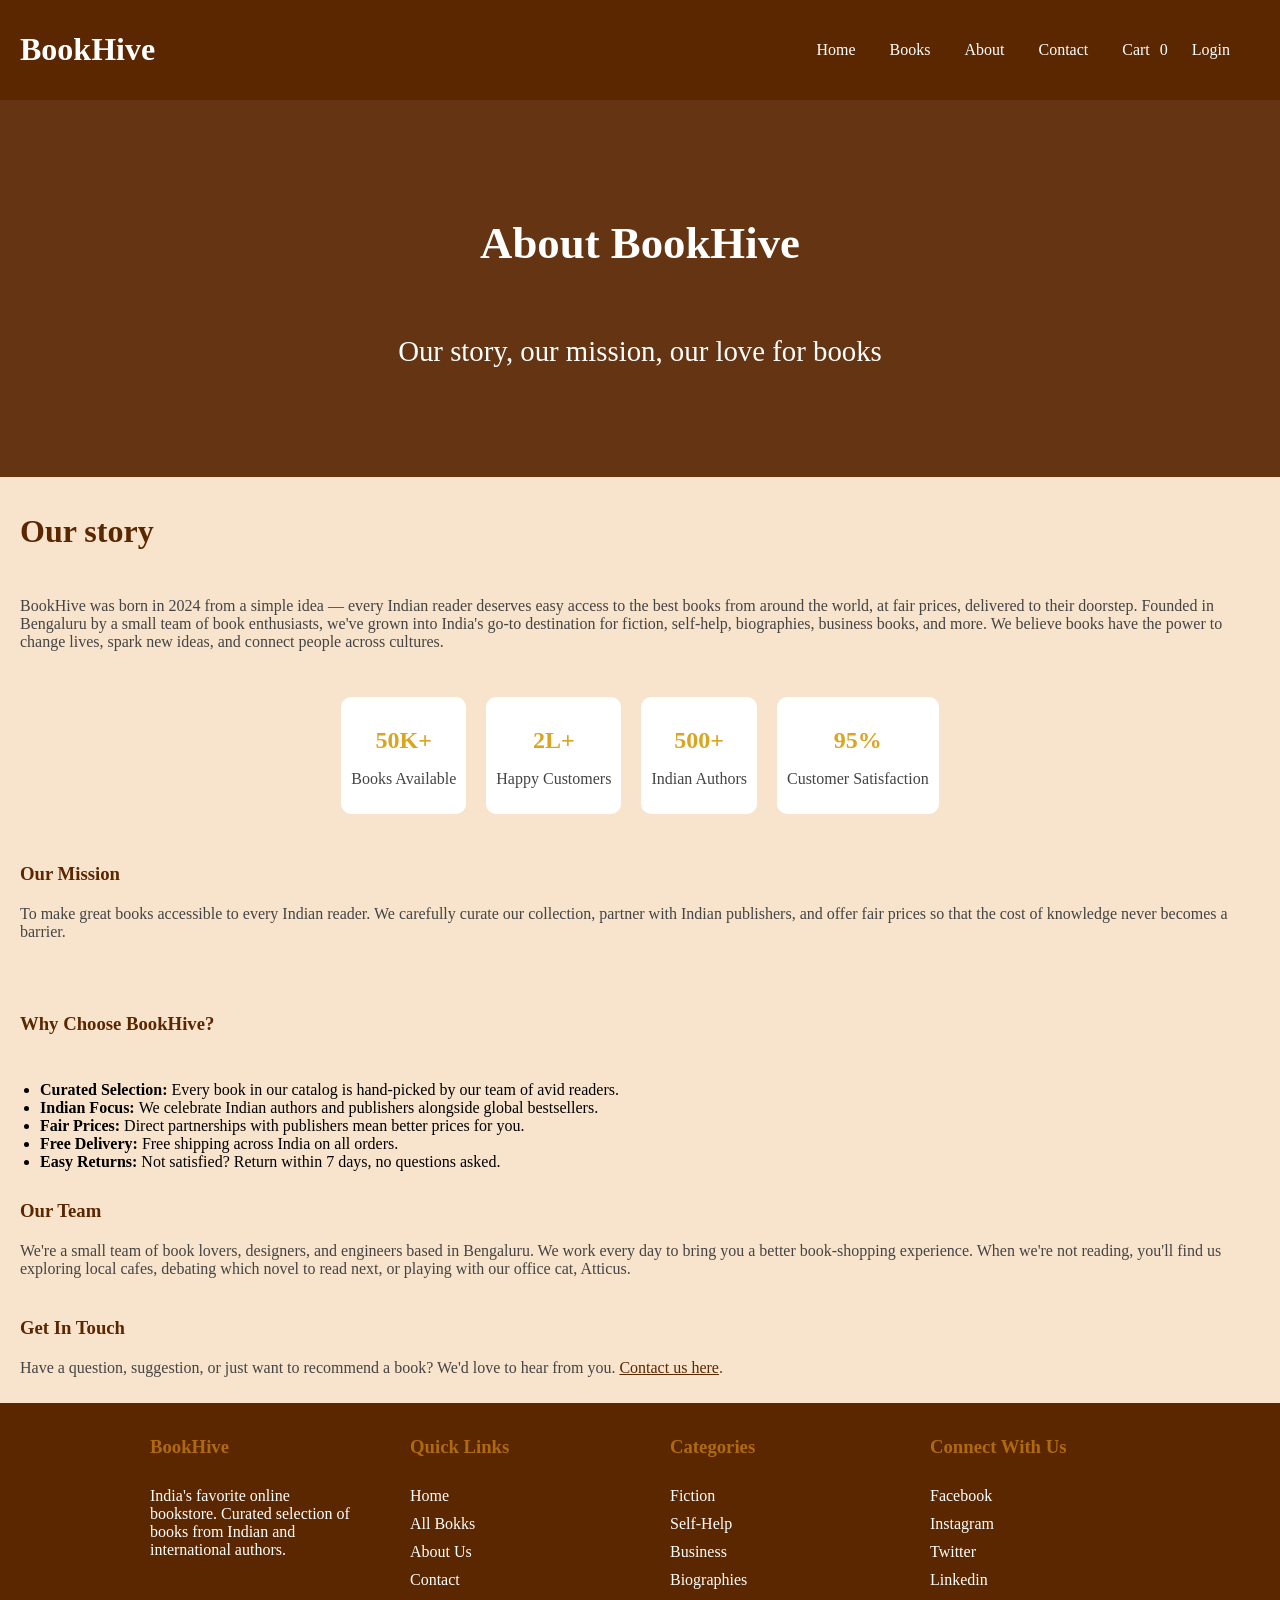
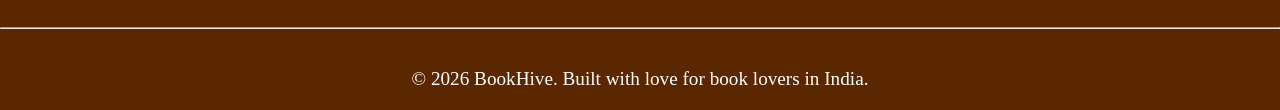
<file: about.html>
<!DOCTYPE html>
<html lang="en">
<head>
    <meta charset="UTF-8">
    <meta name="viewport" content="width=device-width, initial-scale=1.0">
    <title>Document</title>
    <link rel="stylesheet" href="style.css">
</head>
<body>
    <div class="navbar">
    <header>
    <h1>BookHive</h1>
    <nav>
        <a href="./index.html">Home</a>
            <a href="./books.html">Books</a>
            <a href="./about.html">About</a>
            <a href="./contact.html">Contact</a>
            <a href="./cart.html"> Cart</a><span id="cart">0</span>
            <a href="./login.html">Login</a>
    </nav>
    </header>
    </div>

    <main>
        <div class="half">
        <div class="book1">
        <h2 id="mainheading">About BookHive</h2>
        <p class="subheading">Our story, our mission, our love for books</p>
    </div>

    <div class="aboutsec">
        <div class="heading">
        <h2 >Our story</h2></div>
        <p class="sum1">BookHive was born in 2024 from a simple idea — every Indian reader deserves easy access to the best books from around the world, at fair prices, delivered to their doorstep. 
            Founded in Bengaluru by a small team of book enthusiasts, we've grown into India's go-to destination for fiction, self-help, biographies, business books, and more. We believe books have the power to change lives, spark new ideas, and connect people across cultures.</p>

            <div class="bookshype">
        <div class="aboutbooks">
            <h2 class="booksnum">50K+</h2>
            <p class="sum">Books Available</p>
        </div>

        <div class="aboutbooks">
            <h2 class="booksnum">2L+</h2>
            <p class="sum">Happy Customers</p>
        </div>

        <div class="aboutbooks">
            <h2 class="booksnum">500+</h2>
            <p class="sum">Indian Authors</p>
        </div>

        <div class="aboutbooks">
            <h2 class="booksnum">95%</h2>
            <p class="sum">Customer Satisfaction</p>
            
        </div>
        </div>
        <div class="heading">
        <h3>Our Mission</h3></div>
        <p class="sum1">To make great books accessible to every Indian reader. We carefully curate our collection, partner with Indian publishers, and offer fair prices so that the cost of knowledge never becomes a barrier.</p>
        <br>
        <div class="heading">
        <h3>Why Choose BookHive?</h3></div>
        <p class="sum1">
        <ul >
            <li><strong>Curated Selection: </strong>Every book in our catalog is hand-picked by our team of avid readers.</li>
            <li><strong>Indian Focus: </strong>We celebrate Indian authors and publishers alongside global bestsellers.</li>
            <li><strong>Fair Prices: </strong>Direct partnerships with publishers mean better prices for you.</li>
            <li><strong>Free Delivery: </strong>Free shipping across India on all orders.</li>
            <li><strong>Easy Returns: </strong>Not satisfied? Return within 7 days, no questions asked.</li>
        </ul></p>


        <div class="heading">
        <h3 >Our Team</h3></div>
        <p class="sum1">We're a small team of book lovers, designers, and engineers based in Bengaluru. We work every day to bring you a better book-shopping experience. When we're not reading, you'll find us exploring local cafes, debating which novel to read next, or playing with our office cat, Atticus.</p>

        <div class="heading">
        <h3 class="heading">Get In Touch</h3></div>
        <p class="sum1">Have a question, suggestion, or just want to recommend a book? We'd love to hear from you. <a href="./contact.html">Contact us here</a>.</p>
    </div>
    </main>
        <footer>
        <div class="quick">
            <div class="links">
            <h3 class="lastheading">BookHive</h3>
            <p class="mainheading">India's favorite online bookstore. Curated selection of books from Indian and international authors.</p>
            </div>

            <div class="links">
                <h3 class="lastheading">Quick Links</h3>
                    <a href="./index.html">Home</a>
                    <a href="./books.html">All Bokks</a>
                    <a href="./about.html">About Us</a>
                    <a href="./contact.html">Contact</a>
                
            </div>

            <div class="links">
                <h3 class="lastheading">Categories</h3>
                    <a href="./books.html">Fiction</a>
                    <a href="./books.html">Self-Help</a>
                    <a href="./books.html">Business</a>
                    <a href="./books.html">Biographies</a>
            </div>

            <div class="links">
                <h3 class="lastheading">Connect With Us</h3>
                    <a href="./index.html">Facebook</a>
                    <a href="./index.html">Instagram</a>
                    <a href="./index.html">Twitter</a>
                    <a href="./index.html">Linkedin</a>
            </div>
        </div>
        </div>
    
    <hr>
       <p class="copyright">&copy; 2026 BookHive. Built with love for book lovers in India.</p>
</footer>
</body>
</html>
</file>
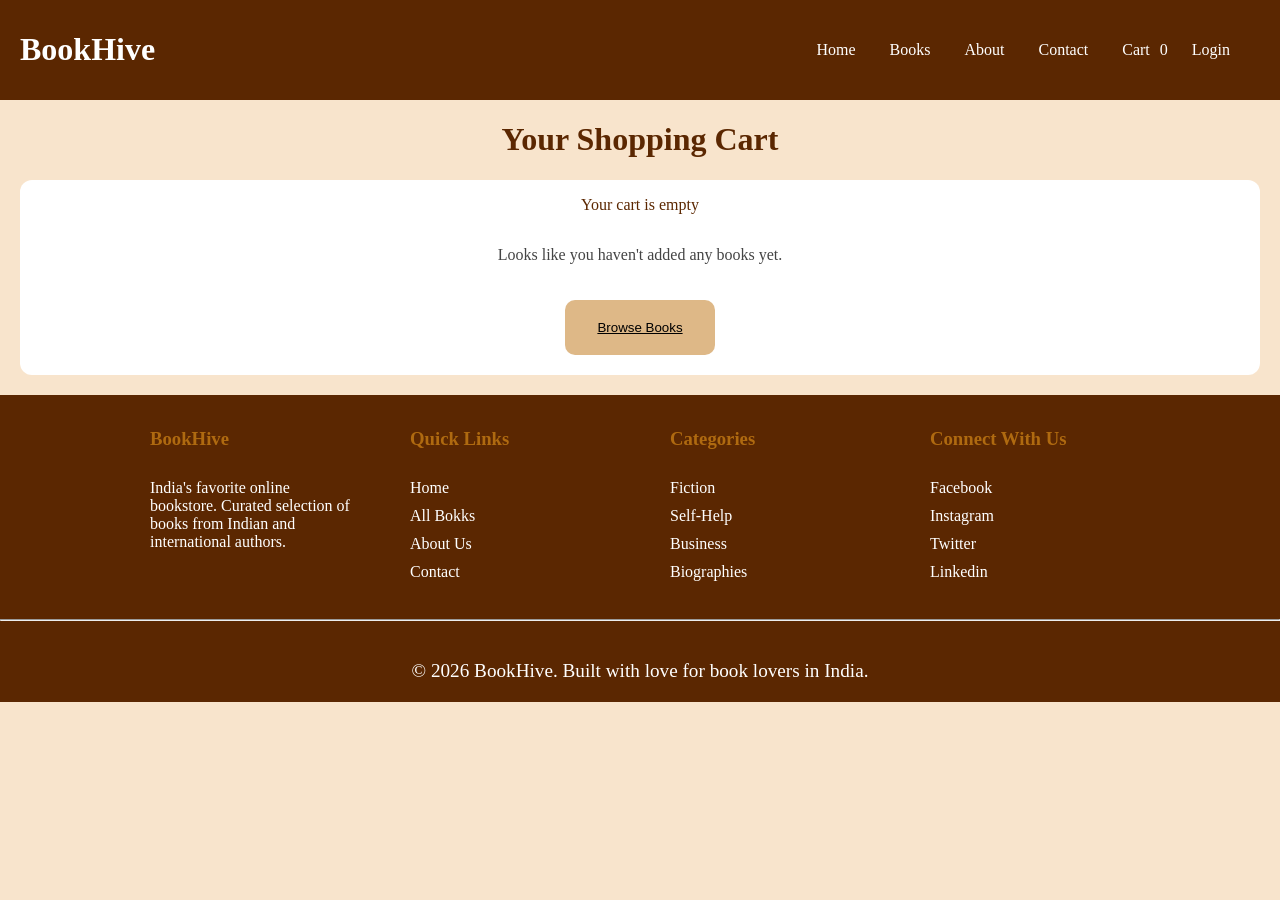
<file: cart.html>
<!DOCTYPE html>
<html lang="en">
<head>
    <meta charset="UTF-8">
    <meta name="viewport" content="width=device-width, initial-scale=1.0">
    <title>Document</title>
    <link rel="stylesheet" href="style.css">
</head>
<body>
    <div class="navbar">
    <header>
    <h1>BookHive</h1>
    <nav>
        <a href="./index.html">Home</a>
            <a href="./books.html">Books</a>
            <a href="./about.html">About</a>
            <a href="./contact.html">Contact</a>
            <a href="./cart.html">Cart</a><span id="cart">0</span>
            <a href="./login.html">Login</a>
    </nav>
    </header>
    </div>

    <main>
    <div class="half">

    <h1 class="heading"> Your Shopping Cart</h1>
    <div class="cart">
        <p class="heading">Your cart is empty</p>
        <p class="sum">Looks like you haven't added any books yet.</p>
        <button class="browse"><a href="./books.html">Browse Books</a></button>
    </div>
    </main>
    <footer>
        <div class="quick">
            <div class="links">
            <h3 class="lastheading">BookHive</h3>
            <p class="mainheading">India's favorite online bookstore. Curated selection of books from Indian and international authors.</p>
            </div>

            <div class="links">
                <h3 class="lastheading">Quick Links</h3>
                    <a href="./index.html">Home</a>
                    <a href="./books.html">All Bokks</a>
                    <a href="./about.html">About Us</a>
                    <a href="./contact.html">Contact</a>
                
            </div>

            <div class="links">
                <h3 class="lastheading">Categories</h3>
                    <a href="./books.html">Fiction</a>
                    <a href="./books.html">Self-Help</a>
                    <a href="./books.html">Business</a>
                    <a href="./books.html">Biographies</a>
            </div>

            <div class="links">
                <h3 class="lastheading">Connect With Us</h3>
                    <a href="./index.html">Facebook</a>
                    <a href="./index.html">Instagram</a>
                    <a href="./index.html">Twitter</a>
                    <a href="./index.html">Linkedin</a>
            </div>
        </div>
        </div>
    
    <hr>
       <p class="copyright">&copy; 2026 BookHive. Built with love for book lovers in India.</p>
</footer>
</body>
</html>
</file>
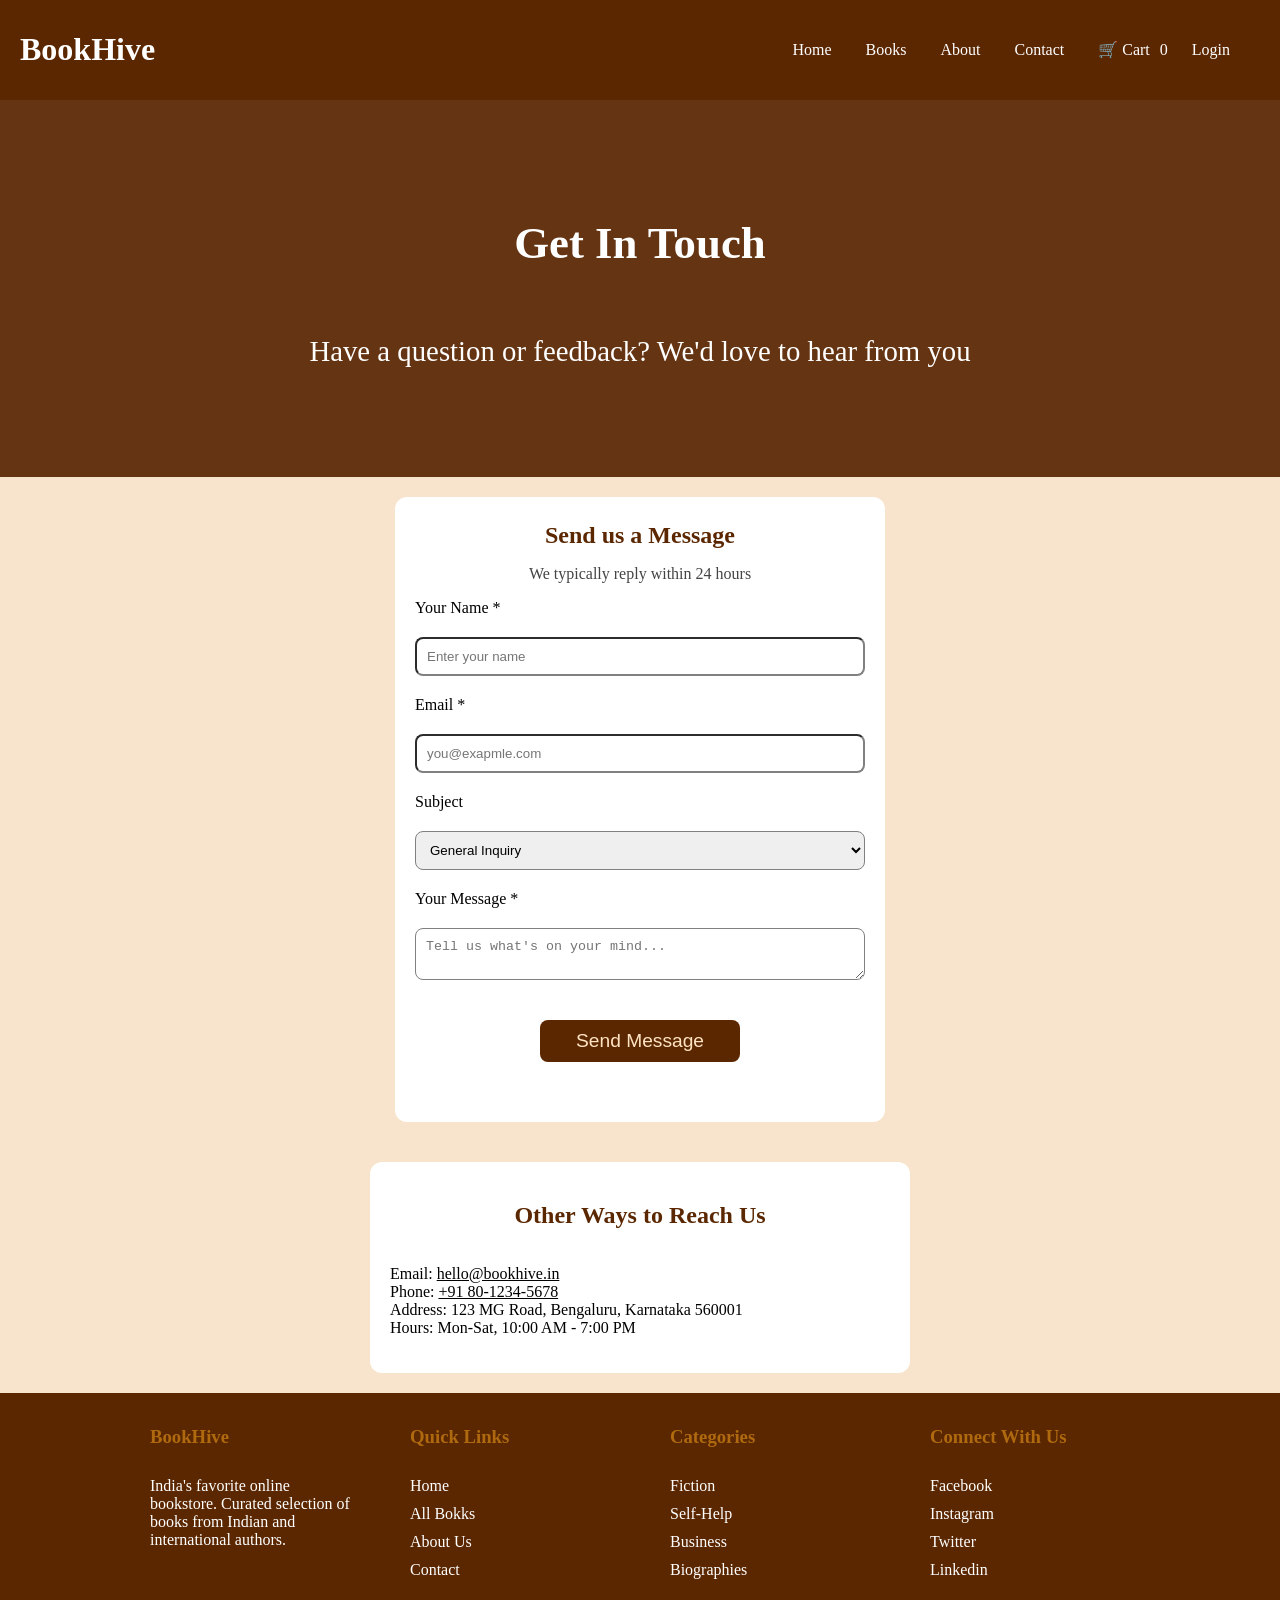
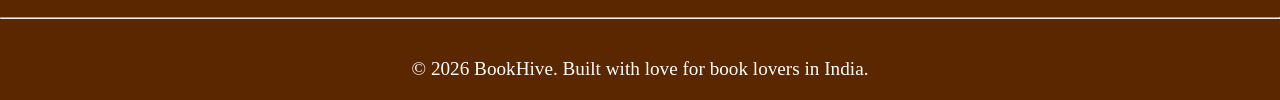
<file: contact.html>
<!DOCTYPE html>
<html lang="en">
<head>
    <meta charset="UTF-8">
    <meta name="viewport" content="width=device-width, initial-scale=1.0">
    <title>Document</title>

    <link rel="stylesheet" href="style.css">
</head>
<body>
    <div class="navbar">
    <header>
    <h1>BookHive</h1>
    <nav>
        <a href="./index.html">Home</a>
            <a href="./books.html">Books</a>
            <a href="./about.html">About</a>
            <a href="./contact.html">Contact</a>
            <a href="./cart.html">🛒 Cart</a><span id="cart">0</span>
            <a href="./login.html">Login</a>
    </nav>
    </header>
    </div>

        <div class="half">
        <div class="book1">
        <h2 id="mainheading">Get In Touch</h2>
        <p class="subheading">Have a question or feedback? We'd love to hear from you</p>
    </div>

    <div class="holdcform">
        <div class="contactform">
        <h2 class="heading">Send us a Message</h2>
        <p class="sum">We typically reply within 24 hours</p>

        <div class="detailsclass">
        <div class="details">
            <label for="name">Your Name *</label>
        <input type="text" id="name" placeholder="Enter your name" required class="inputs">
        </div>
        
        <div class="details">
        <label for="email">Email *</label>
        <input type="email" id="name" placeholder="you@exapmle.com" required class="inputs">
        </div>

        <div class="details">
        <label for="sub">Subject</label>
        <select name="" id="" class="inputs">
            <option value="General Inquiry">General Inquiry</option>
            <option value="Order Issue">Order Issue</option>
            <option value="Book Suggestion">Book Suggestion</option>
            <option value="Partnership">Partnership</option>
            <option value="Feedback">Feedback</option>
        </select>
        </div>

        <div class="details">
        <label for="msg">Your Message *</label>
        <textarea name="message" id="msg" placeholder="Tell us what's on your mind..." class="inputs"></textarea>
        </div>
        </div>

        <button class="sendmsg">Send Message</button>
    </div>
    </div>
    <div class="reach">
    <div class="reachus">
        <h2 class="heading">Other Ways to Reach Us</h2>
        <p>Email: <a href="mailto:hello@bookhive.in">hello@bookhive.in</a><br> Phone: <a href="tel:+91 80-1234-5678">+91 80-1234-5678 </a><br>Address: 123 MG Road, Bengaluru, Karnataka 560001 <br> Hours: Mon-Sat, 10:00 AM - 7:00 PM</p>
    </div>
    </div>
    </div>
    </main>
    <footer>
        <div class="quick">
            <div class="links">
            <h3 class="lastheading">BookHive</h3>
            <p class="mainheading">India's favorite online bookstore. Curated selection of books from Indian and international authors.</p>
            </div>

            <div class="links">
                <h3 class="lastheading">Quick Links</h3>
                    <a href="./index.html">Home</a>
                    <a href="./books.html">All Bokks</a>
                    <a href="./about.html">About Us</a>
                    <a href="./contact.html">Contact</a>
                
            </div>

            <div class="links">
                <h3 class="lastheading">Categories</h3>
                    <a href="./books.html">Fiction</a>
                    <a href="./books.html">Self-Help</a>
                    <a href="./books.html">Business</a>
                    <a href="./books.html">Biographies</a>
            </div>

            <div class="links">
                <h3 class="lastheading">Connect With Us</h3>
                    <a href="./index.html">Facebook</a>
                    <a href="./index.html">Instagram</a>
                    <a href="./index.html">Twitter</a>
                    <a href="./index.html">Linkedin</a>
            </div>
        </div>
        </div>
    
    <hr>
       <p class="copyright">&copy; 2026 BookHive. Built with love for book lovers in India.</p>
</footer>
</body>
</html>
</file>
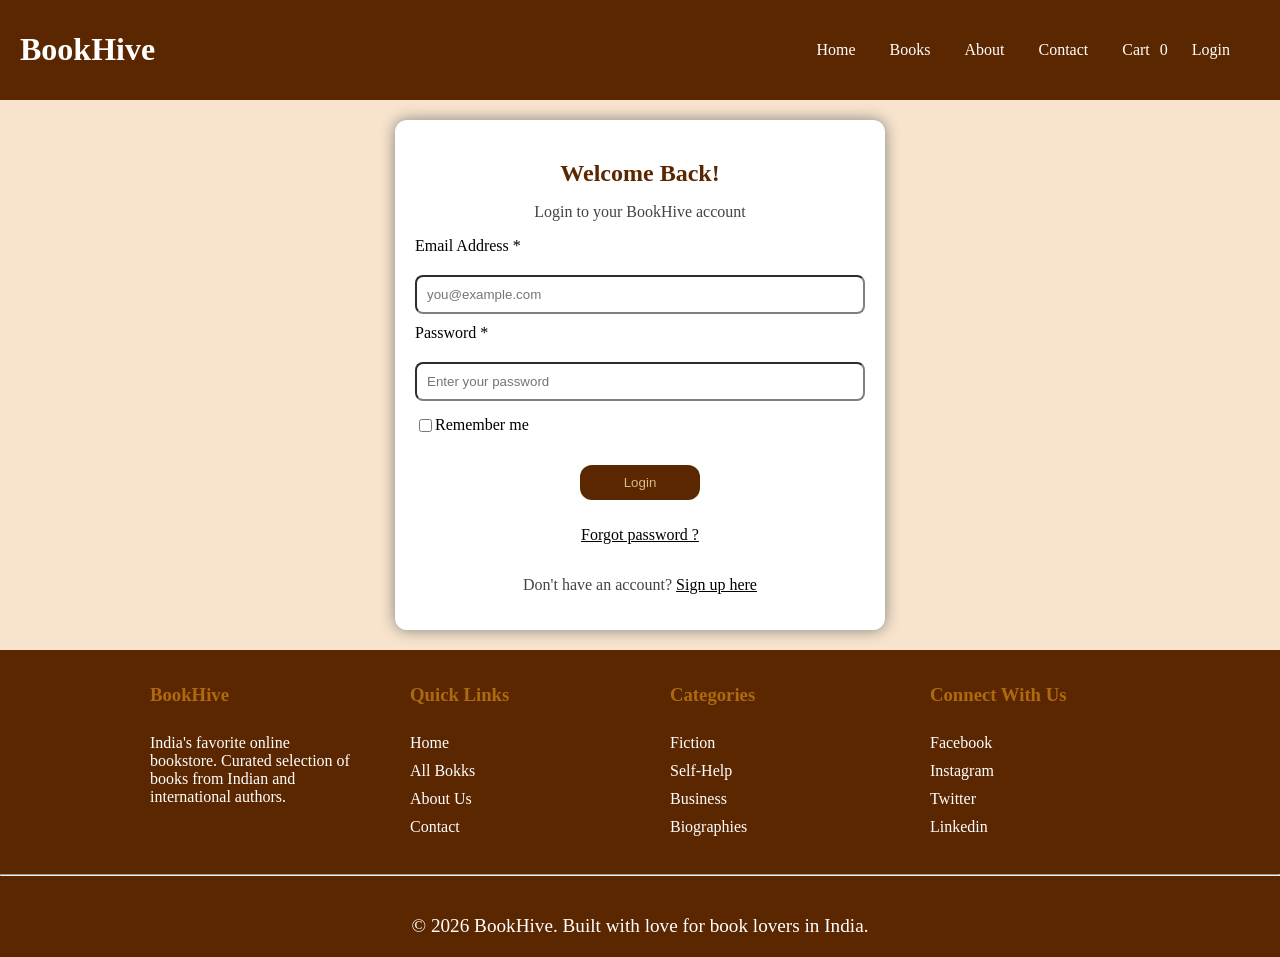
<file: login.html>
<!DOCTYPE html>
<html lang="en">
<head>
    <meta charset="UTF-8">
    <meta name="viewport" content="width=device-width, initial-scale=1.0">
    <title>Document</title>
    <link rel="stylesheet" href="style.css">
</head>
<body>
    <div class="navbar">
    <header>
    <h1>BookHive</h1>
    <nav>
            <a href="./index.html">Home</a>
            <a href="./books.html">Books</a>
            <a href="./about.html">About</a>
            <a href="./contact.html">Contact</a>
            <a href="./cart.html">Cart</a><span id="cart">0</span>
            <a href="./login.html">Login</a>
    </nav>
    </header>
    </div>

    <div class="half">
        <section id="logins">
        <div class="login">
            <h2 class="heading">Welcome Back!</h2>
            <p class="sum">Login to your BookHive account</p>
            <div class="log">
            <label for="email">Email Address *</label>
            <input type="email" required placeholder="you@example.com" id="email" class="inputs">
            </div>
            <div class="log">
            <label for="password">Password *</label>
            <input type="password" name="" id="password" placeholder="Enter your password" class="inputs">
            </div>
            <div class="rem">
            <input type="checkbox" id="remember" > <label for="remember">Remember me</label>
            </div>
            <div class="log">
            <button class="loginb">Login</button></div>
            <p class="heading"><a href="">Forgot password ?</a></p>
            <p class="sum">Don't have an account? <a href="./signup.html">Sign up here</a></p>
        </div>
        </section>
    
         </main>
    <footer>
        <div class="quick">
            <div class="links">
            <h3 class="lastheading">BookHive</h3>
            <p class="mainheading">India's favorite online bookstore. Curated selection of books from Indian and international authors.</p>
            </div>

            <div class="links">
                <h3 class="lastheading">Quick Links</h3>
                    <a href="./index.html">Home</a>
                    <a href="./books.html">All Bokks</a>
                    <a href="./about.html">About Us</a>
                    <a href="./contact.html">Contact</a>
                
            </div>

            <div class="links">
                <h3 class="lastheading">Categories</h3>
                    <a href="./books.html">Fiction</a>
                    <a href="./books.html">Self-Help</a>
                    <a href="./books.html">Business</a>
                    <a href="./books.html">Biographies</a>
            </div>

            <div class="links">
                <h3 class="lastheading">Connect With Us</h3>
                    <a href="./index.html">Facebook</a>
                    <a href="./index.html">Instagram</a>
                    <a href="./index.html">Twitter</a>
                    <a href="./index.html">Linkedin</a>
            </div>
        </div>
    
    <hr>
       <p class="copyright">&copy; 2026 BookHive. Built with love for book lovers in India.</p>
</footer>
</body>
</html>
</file>
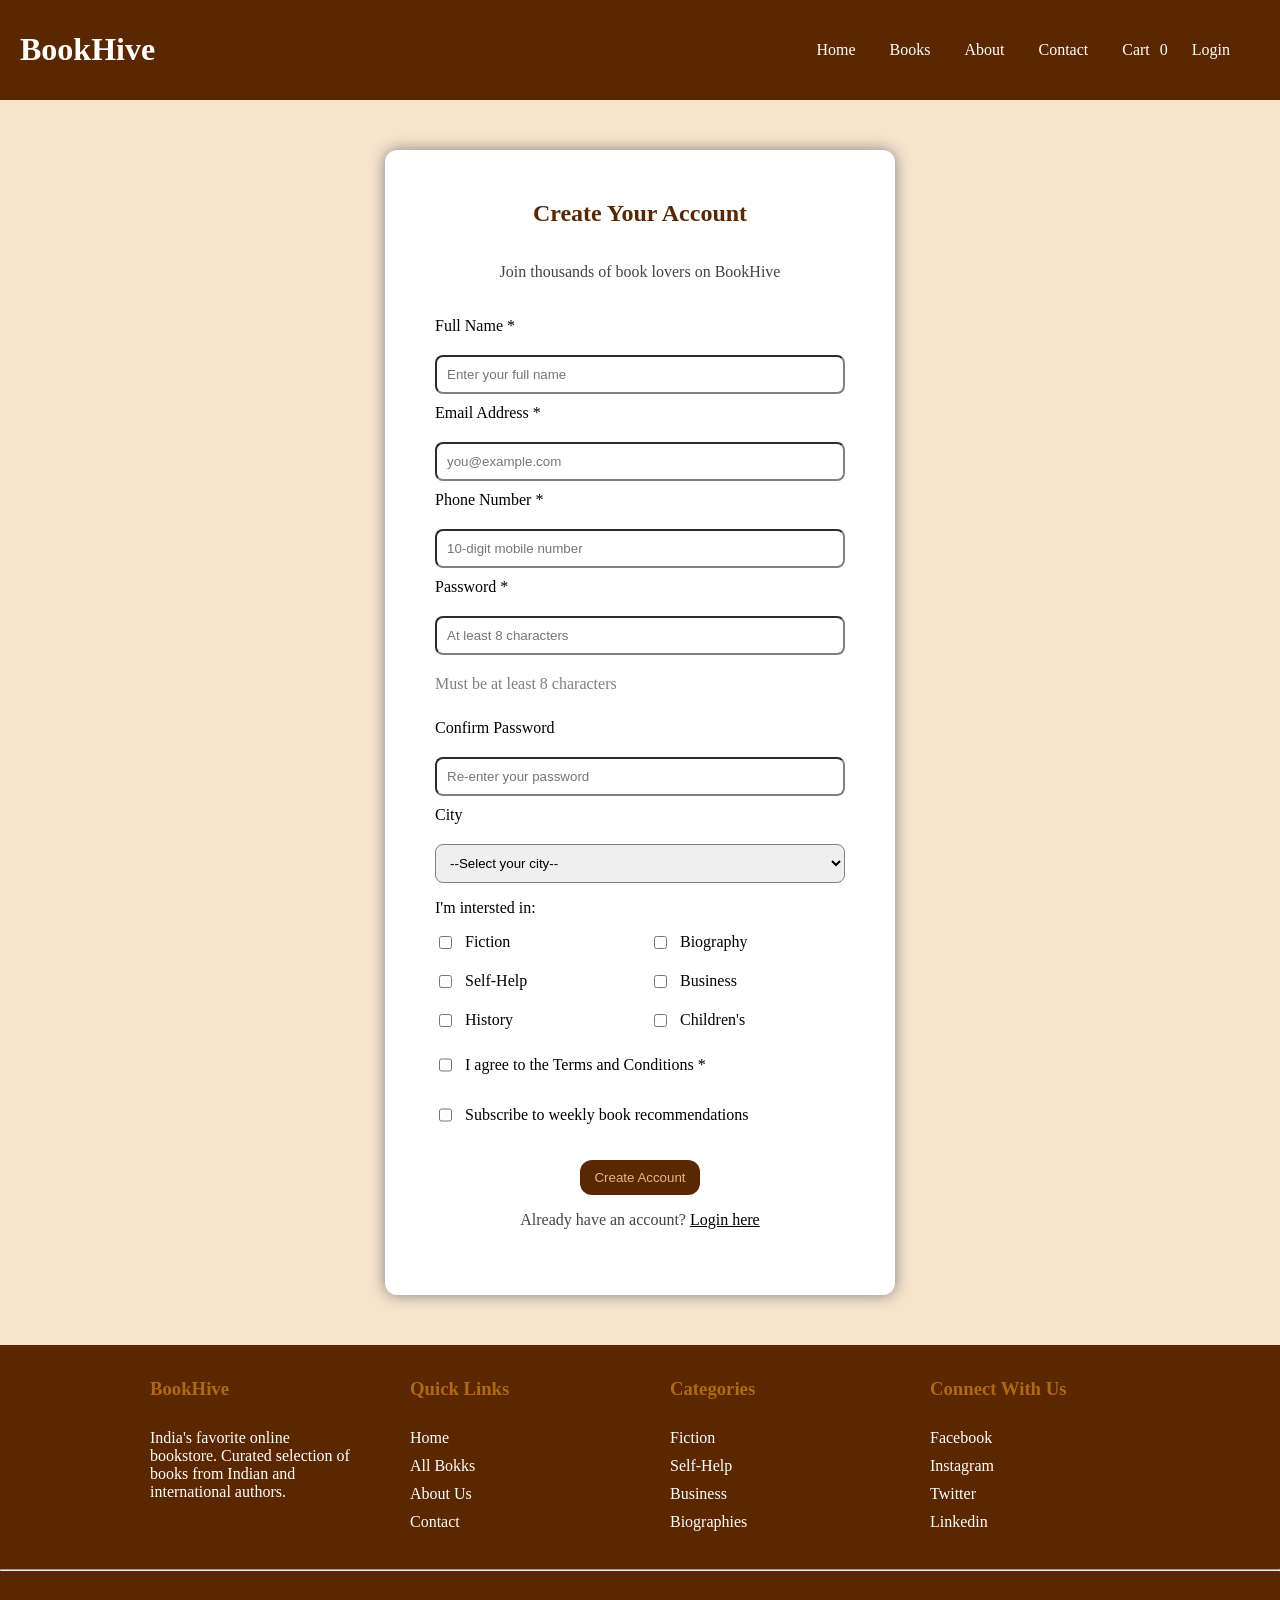
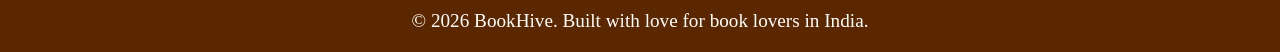
<file: signup.html>
<!DOCTYPE html>
<html lang="en">
<head>
    <meta charset="UTF-8">
    <meta name="viewport" content="width=device-width, initial-scale=1.0">
    <title>Document</title>
    <link rel="stylesheet" href="style.css">
</head>
<body>
    <div class="navbar">
    <header>
    <h1>BookHive</h1>
    <nav>
            <a href="./index.html">Home</a>
            <a href="./books.html">Books</a>
            <a href="./about.html">About</a>
            <a href="./contact.html">Contact</a>
            <a href="./cart.html">Cart</a><span id="cart">0</span>
            <a href="./login.html">Login</a>
    </nav>
    </header>
    </div>
    <section id="signin">
            <div class="createacc">
                <h2 class="heading">Create Your Account</h2>
                <p class="sum">Join thousands of book lovers on BookHive</p>
                <div class="info">
                <div class="sign">
                <label for="name">Full Name *</label>
                <input type="text" required placeholder="Enter your full name" class="inputs">
                </div>
                <div class="sign">
                <label for="email">Email Address *</label>
                <input type="email" required placeholder="you@example.com" class="inputs">
                </div>
                <div class="sign">
                <label for="phone">Phone Number *</label>
                <input type="number" name="phone" id="phone" required placeholder="10-digit mobile number" class="inputs">
                </div>
                <div class="sign">
                <label for="password">Password *</label>
                <input type="password" required placeholder="At least 8 characters" class="inputs">
                <p>Must be at least 8 characters</p>
                </div>
                <div class="sign">
                <label for="pass2">Confirm Password</label>
                <input type="password" required placeholder="Re-enter your password" class="inputs">
                </div>
                
                <div class="sign">
                <label>City</label>
                <select name="" id="" class="inputs">
                    <option value="--Select your city--">--Select your city--</option>
                    <option value="Benguluru">Benguluru</option>
                    <option value="Mumbai">Mumbai</option>
                    <option value="Delhi">Delhi</option>
                    <option value="Hyderabad">Hyderabad</option>
                    <option value="Chennai">Chennai</option>
                    <option value="pune">Pune</option>
                </select>
                </div>
                <p>I'm intersted in:</p>
                <div class="intrest">
                    <div class="intrest1">
                <input type="checkbox"> <label for="">Fiction</label></div>
                <div class="intrest1">
                <input type="checkbox"> <label for="">Biography</label>
                </div>
                <div class="intrest1">
                <input type="checkbox"> <label for="">Self-Help</label>
                </div>
                <div class="intrest1">
                <input type="checkbox"> <label for="">Business</label>
                </div>
                <div class="intrest1">
                <input type="checkbox"> <label for="">History</label>
                </div>
                <div class="intrest1">
                <input type="checkbox"> <label for="">Children's</label>
                </div>
                </div>
                <div class="intrest1">
                <input type="checkbox"> <p>I agree to the Terms and Conditions *</p>
                </div>
                <div class="intrest1">
                <input type="checkbox"> <p>Subscribe to weekly book recommendations</p>
                </div>
                <div class="intrest1">
                <button class="createaccb">Create Account</button></div>
                <p class="sum">Already have an account? <a href="./login.html">Login here</a></p>
            </div>
            </div>
            </div>
        </section>
    
         </main>
    <footer>
        <div class="quick">
            <div class="links">
            <h3 class="lastheading">BookHive</h3>
            <p class="mainheading">India's favorite online bookstore. Curated selection of books from Indian and international authors.</p>
            </div>

            <div class="links">
                <h3 class="lastheading">Quick Links</h3>
                    <a href="./index.html">Home</a>
                    <a href="./books.html">All Bokks</a>
                    <a href="./about.html">About Us</a>
                    <a href="./contact.html">Contact</a>
                
            </div>

            <div class="links">
                <h3 class="lastheading">Categories</h3>
                    <a href="./books.html">Fiction</a>
                    <a href="./books.html">Self-Help</a>
                    <a href="./books.html">Business</a>
                    <a href="./books.html">Biographies</a>
            </div>

            <div class="links">
                <h3 class="lastheading">Connect With Us</h3>
                    <a href="./index.html">Facebook</a>
                    <a href="./index.html">Instagram</a>
                    <a href="./index.html">Twitter</a>
                    <a href="./index.html">Linkedin</a>
            </div>
        </div>
        </div>
    
    <hr>
       <p class="copyright">&copy; 2026 BookHive. Built with love for book lovers in India.</p>
</footer>
</body>
</html>
</file>
<file: style.css>
body{
    background-color:rgb(248, 228, 204);
    margin: 0;
    font-family:'Times New Roman', Times, serif;
    padding: 0;
    box-sizing: border-box;

}

header{
    /* border: 1px solid black; */
    display: flex;
    justify-content: space-between;
    align-items: center;
    padding: 10px 20px;
    background-color: rgb(91, 39, 1);
    color: white;
    flex-wrap: wrap;
}
.navbar{
    position: sticky;
    top: 0;
    z-index: 100;
}
.navbar a{
    text-decoration: none;
    color: white;
    /* border: 1px solid blue; */
    margin-left: 10px;
    padding: 10px;
}
nav{
    margin: 20px;
}

nav a:hover{
    color:rgb(91, 39, 1);
    background-color: burlywood;
    border-radius: 12px;

}

.book1{
    display: flex;
    flex-wrap: wrap;
    background-color:rgb(101, 52, 18) ;
    color: white;
    text-align: center;
    align-items: center;
    justify-content: center;
    padding: 80px 20px;
    flex-direction: column;
    width:100%;
    box-sizing:border-box;
}

#mainheading {
    font-size: 2.8rem;
    display: flex;
    flex-wrap: wrap;
}
.subheading{
    font-size: 1.8rem;
    display: flex;
    flex-wrap: wrap;
}
.browse {
    background-color: bisque;
    text-decoration: none;
    color:rgb(91, 39, 1);
    background-color: burlywood;
    padding: 20px;
    /* border: 1px solid blue; */
    border-radius: 10px;
    margin-top: 10px;
    
}

.browse:hover{
    background-color: rgb(193, 123, 73);
    color: rgb(255, 255, 255);
    transform: scale(1.10);
    transition: 0.5s;
}

.heading{
    text-align: center;
    color: rgb(91, 39, 1);
}

.sum{
    text-align: center;
    color:#444 ;
}
.feature{
    /* border:1px solid blue; */
    display: grid;
    text-align: center;
    grid-template-columns: repeat(auto-fit,minmax(250px,1fr));
    gap: 20px;
    margin: 20px;
    padding: 20px;
}

.book-card{
    background-color: white;
    display: flex;
    flex-direction: column;
    align-items: center;
    justify-content: space-between;
    padding: 20px;
    height: 500px;
    /* border: 1px solid green; */
    border-radius: 12px;
    flex-wrap: wrap;
    /* width: 100%; */
    box-shadow: 4px 4px 8px gray;
}

.book-card:hover{
    transform: scale(1.05);
    transition: 0.3s;
}
.book-card img{
    height: 200px;
    width: 200px;
    object-fit: cover;
}

.addtocart{
    background-color:rgb(91, 39, 1);
    color: burlywood;
    border: none;
    padding: 12px 60px;
    border-radius: 12px;
    margin-top: 10px;
}

.addtocart:hover{
    background-color: burlywood;
    color:rgb(91, 39, 1);
    transition: 0.2s;

}


.category{
    display: grid;
    grid-template-columns: repeat(5,1fr);
    margin: 50px;
    gap: 20px;
    justify-content: center;
    padding: 5px;
    /* border: 1px solid black; */
}
.cat{
    background-color: white;
    margin: 5px;
    border-radius: 12px;
    padding: 10px;
    
}

.cat:hover{
    background-color: burlywood;
    color:rgb(91, 39, 1);
    transform: scale(1.10);
    transition: 0.2s;
}

.quick{
    background-color:rgb(91, 39, 1) ;
    display: flex;
    flex-wrap: wrap;
    justify-content: center;
}

.links{
    /* border: 1px solid blue; */
    padding: 10px;
    width: 200px;
    margin: 20px;
    margin-top: 5px;
    display: flex;
    flex-direction: column;
    gap: 10px;
    text-align: left;
}
.links h3{
    color: rgb(175, 106, 16);
}
.links p{
    color: white;
    /* border: 1px solid blue; */
    margin-top: 0;
}
.links a{
    text-decoration: none;
    color: white;
}

.links a:hover{
    color: rgb(175, 106, 16);
}

footer {
    background-color:rgb(91, 39, 1) ;
    text-align: center;
    color: white;
}
footer hr{
    color: rgb(179, 177, 173);
}

.copyright{
    /* border: 1px solid blue; */
    padding: 20px;
    font-size: 1.2rem;
    margin-bottom: 0;
}
.searchbooks img{
    height: 200px;
    width: 200px;
}
.search{
    background-color: white;
    margin: 20px;
    display: flex;
    flex-direction: column;
    justify-content: center;
    align-items: center;
    padding: 20px;
    border-radius: 12px;
}
#searchbar{
    border:1px solid grey ;
    padding: 10px;
    width: 500px;
    border-radius: 12px;
}
.bookstyle{
    /* border: 1px solid green; */
    display: flex;
    flex-wrap: wrap;
    margin: 20px;
    gap: 30px;
    justify-content: center;
}
.filter-group{
    /* border: 1px solid blue; */
    justify-content: center;
    padding:0 20px ;
}
.dropdown{
    border: 1px solid grey;
    border-radius: 5px;
    margin-left: 20px;
    padding: 10px;
}

.heading h2{
    text-align: left;
    margin-left: 10px;
    font-size: xx-large;
    padding: 10px;
}
.heading h3{
    text-align: left;
    margin-left: 10px;
    /* font-size: xx-large; */
    padding: 10px;
    margin-bottom: 0;
}
.sum1{
    text-align: left;
    margin-left: 10px;
    padding: 10px;
    margin-top: 0;
}
.sum1 a{
    color:rgb(91, 39, 1) ;
}

.bookshype{
    display: flex;
    flex-wrap: wrap;
    margin: 10px;
    padding: 10px;
    justify-content: center;
}
.aboutbooks{
    background-color: white;
    margin: 10px;
    display: flex;
    flex-direction: column;
    text-align: center;
    padding: 10px;
    border-radius: 10px;
}
.aboutbooks h2{
    color: goldenrod;
    margin-bottom: 0;
}
.sum1{
    color: #444;
}
.holdcform{
    display: flex;
    justify-content: center;
}
.contactform{
    border-radius: 12px;
    background-color: white;
    margin: 20px;
    padding: 20px;
    padding-top: 5px;
    display: flex;
    flex-direction: column;
    height: 600px;
    width: 450px;
}
.details{
    margin-bottom: 20px;
    display: flex;
    flex-direction: column;
    gap: 20px;
}

.contactform h2{
    margin-bottom: 0;
}
.inputs{
    border-radius: 8px;
    border-color: grey;
    padding: 10px;
}
.sendmsg{
    padding: 10px;
    width: 200px;
    background-color: rgb(91, 39, 1);
    color: bisque;
    border: none;
    border-radius: 8px;
    display: block;
    margin: 20px auto 0 auto;
    font-size: 1.2rem;
}
.sendmsg:hover{
    background-color: bisque;
    color:rgb(91, 39, 1) ;
}
.reachus{
    background-color: white;
    margin: 20px;
    width: 500px;
    display: flex;
    flex-direction: column;
    padding: 20px;
    border-radius: 12px;
}
.reach{
    display: flex;
    justify-content: center;
}
.reachus p,a{
    color:black;
    text-align: left;
    
}
.reachus h3{
    text-align: left;
}
.cart{
    background-color: white;
    margin: 20px;
    display: flex;
    flex-direction: column;
    border-radius: 12px;
    justify-content: center;
}
.cart button{
    width: 150px;
    display: block;
    margin: 20px auto ;
    border: none;
}
#logins{
    display: flex;
    /* flex-direction: column; */
    justify-content: center;
}
.login{
    background-color: white;
    display: flex;
    flex-direction: column;
    flex-wrap: wrap;
    margin: 20px;
    padding: 20px;
    width: 450px;
    border-radius: 12px;
    box-shadow: 0 0 15px gray;
}
.login h2{margin-bottom: 0%;}
.log{
    display: flex;
    flex-direction: column;
    gap: 20px;
    margin-bottom: 10px;
    /* border: 1px solid green; */
}
.rem{
    display: flex;
    margin-top: 5px;
    margin-bottom: 10px;
}
.loginb{
    background-color: rgb(91, 39, 1);
    border: none;
    width: 120px;
    margin: 20px auto 0 auto;
    color: burlywood;
    padding: 10px;
    border-radius: 12px;
}
.loginb:hover{
    background-color: burlywood;
    color: rgb(91, 39, 1);
    transform: scale(1.05);
    transition: 0.5s;
}
#signin{
    display: flex;
    justify-content: center;
}
.createacc{
    background-color: white;
    display: flex;
    flex-direction: column;
    flex-wrap: wrap;
    margin: 50px;
    padding: 30px;
    width: 450px;
    border-radius: 12px;
    box-shadow: 0 0 15px gray;
}
.info{
    /* border: 1px solid green; */
    padding: 20px;
}
.sign{
    display: flex;
    flex-direction: column;
    gap: 20px;
    margin-bottom: 10px;
    /* border: 1px solid green; */
}
.sign p{
    /* border: 1px solid black; */
    color: grey;
    margin-top: 0;
    /* margin-bottom: 0; */
}
.intrest{
    display: grid;
    grid-template-columns: repeat(2,1fr);
    gap: 20px;
    /* max-height: 100px; */
    margin-top: 0;
    /* padding: 10px; */
    margin-bottom: 10px;
    /* border: 1px solid green; */
}
.intrest1{
    /* border: 1px solid blue; */
    display: flex;
    flex-direction: row;
    gap: 10px;
}
.createaccb{
    background-color: rgb(91, 39, 1);
    border: none;
    width: 120px;
    margin: 20px auto 0 auto;
    color: burlywood;
    padding: 10px;
    border-radius: 12px;
}
.createaccb:hover{
    background-color: burlywood;
    color: rgb(91, 39, 1);
    transform: scale(1.05);
    transition: 0.5s;
}
</file>
